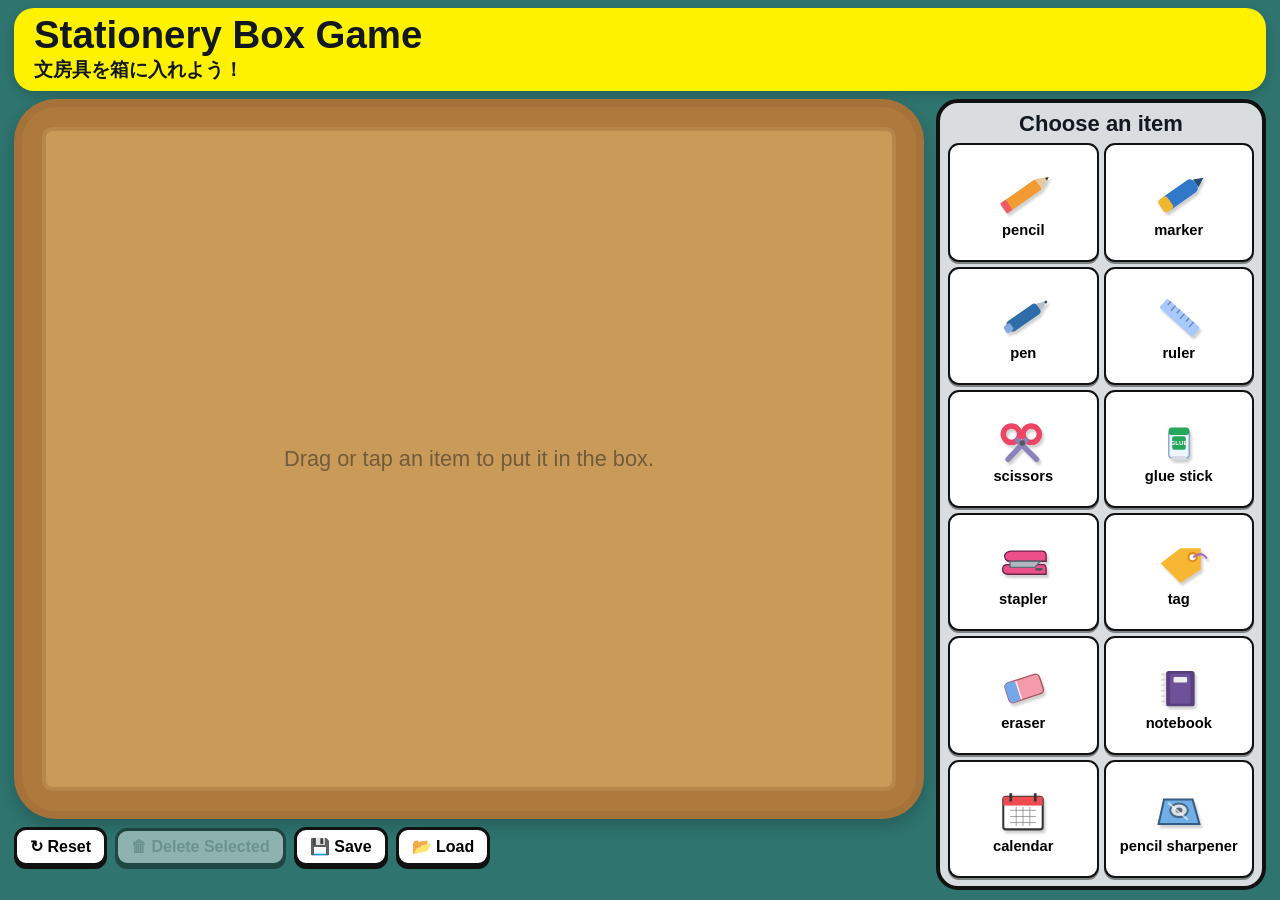
<file: stationery-box-improved.html>
<!doctype html>
<html lang="en">
<head>
  <meta charset="utf-8" />
  <meta name="viewport" content="width=device-width, initial-scale=1" />
  <title>Stationery Box Game</title>
  <link rel="stylesheet" href="stationery-box-style.css" />
</head>
<body>
  <main class="app">
    <header class="topbar">
      <h1>Stationery Box Game</h1>
      <p>文房具を箱に入れよう！</p>
    </header>

    <section class="game-layout">
      <section class="play-area">
        <div id="dropZone" class="box" aria-label="Stationery box">
          <div class="box-inner">
            <p id="emptyHint">Drag or tap an item to put it in the box.</p>
            <div id="placedItems" class="placed-items"></div>
          </div>
        </div>

        <div class="controls">
          <button id="resetBtn" class="control-btn">↻ Reset</button>
          <button id="deleteBtn" class="control-btn danger" disabled>🗑 Delete Selected</button>
          <button id="saveBtn" class="control-btn">💾 Save</button>
          <button id="loadBtn" class="control-btn">📂 Load</button>
        </div>

        <div id="feedback" class="feedback" aria-live="polite"></div>
      </section>

      <aside class="item-panel">
        <h2>Choose an item</h2>
        <div id="itemGrid" class="item-grid"></div>
      </aside>
    </section>
  </main>

  <script src="stationery-box-script.js"></script>
</body>
</html>
</file>
<file: stationery-box-style.css>
:root{
  --bg:#2f746f;
  --ink:#111820;
  --yellow:#fff200;
  --box:#c99a58;
  --box-edge:#ad793d;
}

*{box-sizing:border-box}

html,body{
  width:100%;
  height:100%;
  margin:0;
  overflow:hidden;
}

body{
  font-family:"Comic Sans MS","Comic Sans",cursive,sans-serif;
  background:var(--bg);
  color:var(--ink);
}

button{font:inherit}

.app{
  width:min(1500px,100%);
  height:100vh;
  margin:auto;
  padding:8px 14px 10px;
  display:flex;
  flex-direction:column;
}

.topbar{
  flex:0 0 auto;
  background:var(--yellow);
  border-radius:20px;
  padding:8px 20px;
  margin-bottom:8px;
  box-shadow:0 4px 10px rgba(0,0,0,.18);
}

.topbar h1{
  margin:0;
  font-size:clamp(25px,3vw,46px);
  line-height:1;
}

.topbar p{
  margin:3px 0 0;
  font-size:clamp(15px,1.5vw,22px);
  font-weight:700;
}

.game-layout{
  min-height:0;
  flex:1;
  display:grid;
  grid-template-columns:minmax(0,1fr) 330px;
  gap:12px;
}

.play-area{
  min-height:0;
  display:flex;
  flex-direction:column;
}

.box{
  flex:1;
  min-height:0;
  padding:28px;
  border-radius:42px;
  background:var(--box-edge);
  box-shadow:
    inset 0 0 0 8px rgba(105,65,26,.12),
    0 7px 16px rgba(0,0,0,.20);
}

.box-inner{
  width:100%;
  height:100%;
  min-height:0;
  position:relative;
  overflow:hidden;
  display:flex;
  align-items:center;
  justify-content:center;
  background:var(--box);
  border:4px solid rgba(140,92,45,.32);
  border-radius:10px;
}

#emptyHint{
  opacity:.48;
  text-align:center;
  font-size:clamp(16px,1.7vw,22px);
  pointer-events:none;
}

.placed-items{
  position:absolute;
  inset:0;
}

.placed-item{
  position:absolute;
  width:120px;
  height:100px;
  border:3px solid transparent;
  border-radius:14px;
  background:transparent;
  transform:translate(-50%,-50%) rotate(var(--item-rotation,0deg)) scale(var(--item-scale,1.35));
  transform-origin:center center;
  user-select:none;
  touch-action:none;
  cursor:grab;
  display:flex;
  flex-direction:column;
  align-items:center;
  justify-content:center;
  transition:transform .08s ease, border-color .08s ease, background .08s ease;
}

.placed-item:active{cursor:grabbing}

.placed-item.selected{
  border-color:#fff200;
  background:rgba(255,255,255,.18);
  box-shadow:0 0 0 4px rgba(255,242,0,.24);
}

.placed-item .picture{
  width:86px;
  height:70px;
}

/* Words stay in the right palette, but are hidden on items inside the box. */
.placed-item .item-word{display:none;}

.rotate-handle{
  display:none;
  position:absolute;
  left:50%;
  top:-28px;
  width:28px;
  height:28px;
  transform:translateX(-50%);
  border:2px solid #333;
  border-radius:50%;
  background:#fff;
  font-size:20px;
  line-height:22px;
  font-weight:700;
  cursor:grab;
  align-items:center;
  justify-content:center;
  box-shadow:0 2px 4px rgba(0,0,0,.25);
  z-index:3;
  touch-action:none;
}
.rotate-handle::after{
  content:"";
  position:absolute;
  left:50%;
  top:26px;
  width:2px;
  height:12px;
  background:#555;
  transform:translateX(-50%);
}
.placed-item.selected .rotate-handle{display:flex;}

.controls{
  flex:0 0 auto;
  display:flex;
  gap:8px;
  align-items:center;
  padding-top:8px;
}

.control-btn{
  border:3px solid #111;
  border-radius:12px;
  background:#fff;
  padding:7px 13px;
  cursor:pointer;
  font-weight:700;
  box-shadow:0 3px 0 #111;
}

.control-btn:active:not(:disabled){
  transform:translateY(2px);
  box-shadow:0 1px 0 #111;
}

.control-btn:disabled{
  opacity:.45;
  cursor:not-allowed;
}

.control-btn.danger:not(:disabled){
  background:#ffe2e2;
}

.feedback{
  min-height:24px;
  flex:0 0 24px;
  padding-top:2px;
  font-size:16px;
  font-weight:700;
  color:white;
}

.item-panel{
  min-height:0;
  height:100%;
  background:#d9dde0;
  border:4px solid #111;
  border-radius:22px;
  padding:8px;
  display:flex;
  flex-direction:column;
  overflow:hidden;
}

.item-panel h2{
  flex:0 0 auto;
  text-align:center;
  margin:0 0 6px;
  font-size:22px;
}

.item-grid{
  min-height:0;
  flex:1;
  display:grid;
  grid-template-columns:repeat(2,1fr);
  grid-template-rows:repeat(6,minmax(0,1fr));
  gap:5px;
}

.item-card{
  min-height:0;
  overflow:hidden;
  border:2px solid #111;
  border-radius:11px;
  background:#fff;
  cursor:grab;
  display:flex;
  flex-direction:column;
  align-items:center;
  justify-content:center;
  padding:3px;
  box-shadow:0 2px 0 rgba(0,0,0,.42);
  touch-action:manipulation;
}

.item-card:hover{background:#fffef1}
.item-card:active{cursor:grabbing}

.picture{
  width:68px;
  height:54px;
  display:flex;
  align-items:center;
  justify-content:center;
}

.picture svg{
  width:100%;
  height:100%;
  overflow:visible;
  filter:drop-shadow(2px 3px 1px rgba(0,0,0,.18));
}

.item-word{
  margin-top:1px;
  font-size:clamp(13px,1.15vw,18px);
  line-height:1;
  font-weight:700;
  text-align:center;
}

@media(max-width:900px){
  html,body{overflow:auto}
  .app{height:auto;min-height:100vh}
  .game-layout{grid-template-columns:1fr}
  .item-panel{height:auto}
  .item-grid{
    grid-template-columns:repeat(4,1fr);
    grid-template-rows:auto;
  }
  .item-card{min-height:105px}
  .box{height:55vh;min-height:380px}
}

@media(max-height:720px) and (min-width:901px){
  .app{padding-top:5px}
  .topbar{padding:6px 18px;margin-bottom:6px}
  .topbar h1{font-size:30px}
  .topbar p{font-size:15px}
  .box{padding:20px}
  .item-panel h2{font-size:18px}
  .picture{width:58px;height:43px}
  .item-word{font-size:13px}
  .control-btn{padding:5px 10px;font-size:14px}
}
</file>
